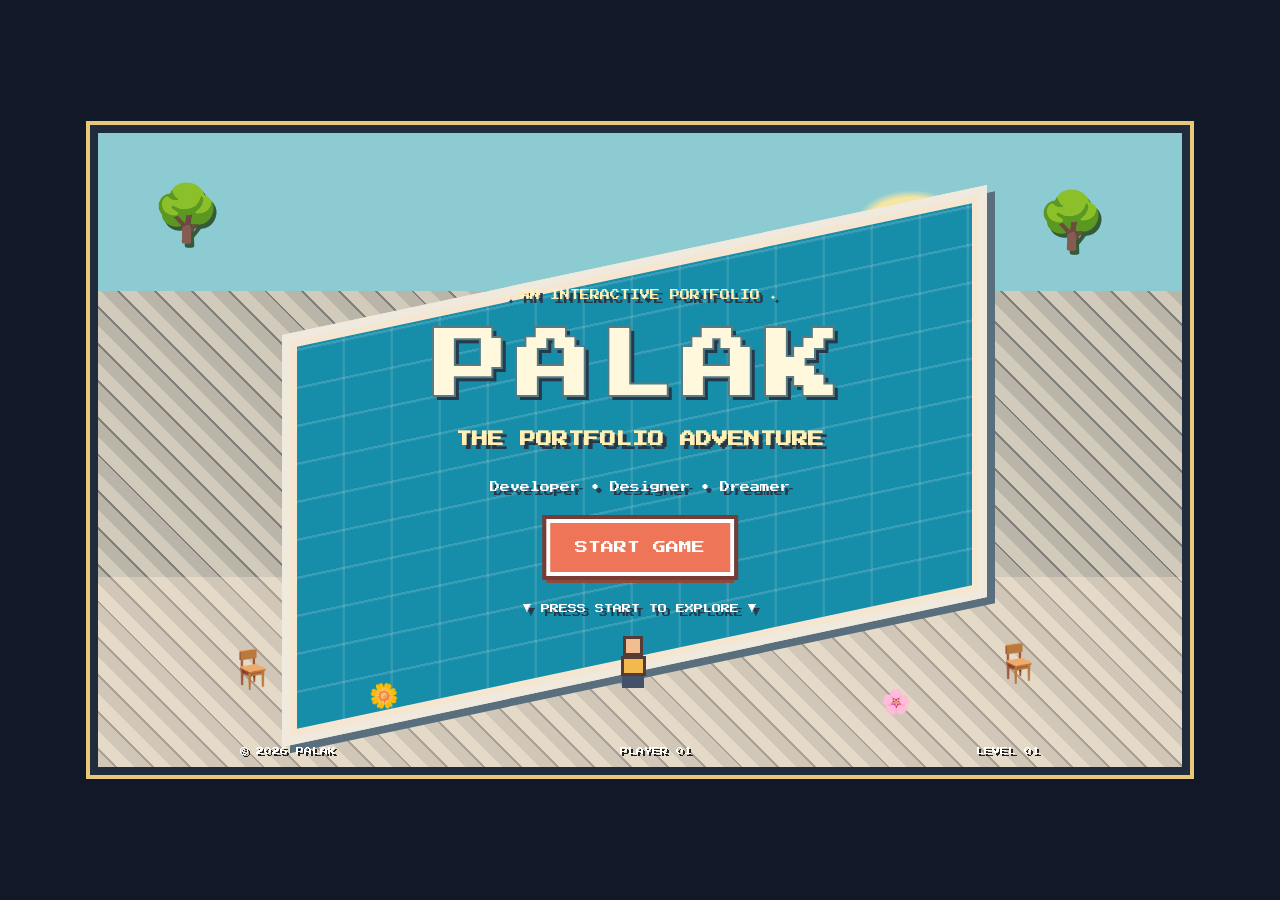
<file: welcome screen/index.html>
<!DOCTYPE html>
<html lang="en">
<head>
    <meta charset="UTF-8">
    <meta name="viewport" content="width=device-width, initial-scale=1.0">
    <title>PALAK.EXE | Portfolio Adventure</title>

    <link rel="stylesheet" href="style.css">

    <!-- Pixel font -->
    <link rel="preconnect" href="https://fonts.googleapis.com">
    <link rel="preconnect" href="https://fonts.gstatic.com" crossorigin>
    <link href="https://fonts.googleapis.com/css2?family=Press+Start+2P&display=swap" rel="stylesheet">
</head>

<body>

    <main class="game-screen">

        <div class="game-world">

            <!-- Background environment -->
            <div class="sky"></div>
            <div class="path"></div>

            <!-- Swimming pool -->
            <div class="pool">
                <div class="water"></div>
            </div>

            <!-- Decorations -->
            <div class="tree tree-one">🌳</div>
            <div class="tree tree-two">🌳</div>

            <div class="bench bench-one">🪑</div>
            <div class="bench bench-two">🪑</div>

            <div class="flower flower-one">🌼</div>
            <div class="flower flower-two">🌸</div>

            <!-- Main menu -->
            <section class="welcome-content">
                <p class="game-label">✦ AN INTERACTIVE PORTFOLIO ✦</p>

                <h1>PALAK</h1>

                <h2>THE PORTFOLIO ADVENTURE</h2>

                <p class="description">
                    Developer • Designer • Dreamer
                </p>

                <button id="startButton" class="start-button">
                    START GAME
                </button>

                <p class="press-start">▼ PRESS START TO EXPLORE ▼</p>

            </section>

            <!-- Player character placeholder -->
            <div class="player" aria-label="Pixel character">
                <div class="player-head"></div>
                <div class="player-body"></div>
                <div class="player-legs"></div>
            </div>

            <!-- Bottom information -->
            <div class="bottom-info">
                <span>© 2026 PALAK</span>
                <span>PLAYER 01</span>
                <span>LEVEL 01</span>
            </div>

        </div>
<!-- CHARACTER CREATOR SCREEN -->

<section id="characterScreen" class="character-screen hidden">

    <div class="creator-container">

        <h1>CHARACTER SELECT</h1>

        <p class="creator-subtitle">
            Choose your adventurer!
        </p>

        <!-- CHARACTER PRESETS -->

        <div class="preset-section">

            <h2>CHOOSE YOUR CHARACTER</h2>

            <div class="preset-list">

                <button class="preset-card active"
                    data-preset="explorer">
                    🧑🏻‍🌾
                    <span>EXPLORER</span>
                </button>

                <button class="preset-card"
                    data-preset="coder">
                    👩🏻‍💻
                    <span>CODER</span>
                </button>

                <button class="preset-card"
                    data-preset="artist">
                    👩🏽‍🎨
                    <span>ARTIST</span>
                </button>

                <button class="preset-card"
                    data-preset="hero">
                    🧙🏻‍♀️
                    <span>HERO</span>
                </button>

            </div>
        </div>

        <!-- CHARACTER PREVIEW -->

        <div class="character-preview">

            <h2>YOUR AVATAR</h2>

            <div id="avatar" class="avatar">
                🧑🏻‍🌾
            </div>

            <p id="characterName">THE EXPLORER</p>

        </div>

        <!-- CUSTOMIZATION OPTIONS -->

        <div class="customization">

            <h2>CUSTOMIZE YOUR CHARACTER</h2>

            <label for="skinTone">Skin Tone</label>

            <select id="skinTone">
                <option value="light">Light</option>
                <option value="medium">Medium</option>
                <option value="dark">Dark</option>
            </select>

            <label for="hairStyle">Hairstyle</label>

            <select id="hairStyle">
                <option value="short">Short</option>
                <option value="long">Long</option>
                <option value="curly">Curly</option>
            </select>

            <label for="outfit">Outfit</label>

            <select id="outfit">
                <option value="casual">Casual</option>
                <option value="hoodie">Hoodie</option>
                <option value="adventure">Adventure</option>
            </select>

            <label for="accessory">Accessories</label>

            <select id="accessory">
                <option value="none">None</option>
                <option value="glasses">Glasses</option>
                <option value="cap">Cap</option>
                <option value="headphones">Headphones</option>
            </select>

            <label for="playerName">Player Name</label>

            <input
                type="text"
                id="playerName"
                placeholder="Enter your name"
                maxlength="15"
            >

        </div>

        <button id="confirmCharacter">
            CONFIRM CHARACTER →
        </button>

    </div>

</section>
    </main>

    <script src="script.js"></script>
</body>
</html>
</file>
<file: welcome screen/style.css>
* {
    margin: 0;
    padding: 0;
    box-sizing: border-box;
}

body {
    background: #111827;
    font-family: 'Press Start 2P', monospace;
    overflow: hidden;
}

.game-screen {
    min-height: 100vh;
    display: flex;
    align-items: center;
    justify-content: center;
    padding: 20px;
}

.game-world {
    position: relative;
    width: 100%;
    max-width: 1100px;
    height: min(650px, 85vh);
    min-height: 480px;
    overflow: hidden;
    border: 8px solid #202c3b;
    outline: 4px solid #e8c77b;
    background:
        repeating-linear-gradient(
            45deg,
            #b9b5a8 0 12px,
            #817f79 12px 14px,
            #d2cabb 14px 26px
        );
    image-rendering: pixelated;
}

/* Environment */

.sky {
    position: absolute;
    inset: 0;
    background:
        radial-gradient(ellipse at 75% 15%, #f7e6a2 0 4%, transparent 5%),
        linear-gradient(#8ccbd2 0 25%, transparent 25%);
}

.path {
    position: absolute;
    left: 0;
    right: 0;
    bottom: 0;
    height: 30%;
    background: repeating-linear-gradient(
        45deg,
        #d1c7b9 0 12px,
        #aaa194 12px 14px,
        #e5d9c8 14px 26px
    );
}

/* Pool */

.pool {
    position: absolute;
    width: 65%;
    height: 65%;
    top: 20%;
    left: 17%;
    background: #f5e6d1;
    border: 8px solid #f0e9dd;
    transform: skewY(-12deg);
    box-shadow: 8px 8px #596f7d;
}

.water {
    position: absolute;
    inset: 7px;
    background-color: #168da9;
    background-image:
        repeating-linear-gradient(
            0deg,
            transparent 0 35px,
            rgba(255,255,255,.15) 36px 38px
        ),
        repeating-linear-gradient(
            90deg,
            transparent 0 45px,
            rgba(255,255,255,.12) 46px 48px
        );
    animation: waterMove 3s linear infinite;
}

@keyframes waterMove {
    from { background-position: 0 0; }
    to { background-position: 45px 35px; }
}

/* Decorations */

.tree {
    position: absolute;
    font-size: 55px;
    z-index: 2;
    filter: drop-shadow(3px 4px #345b38);
}

.tree-one {
    top: 7%;
    left: 5%;
}

.tree-two {
    top: 8%;
    right: 7%;
}

.bench {
    position: absolute;
    font-size: 38px;
    z-index: 3;
}

.bench-one {
    bottom: 12%;
    left: 12%;
}

.bench-two {
    bottom: 13%;
    right: 13%;
}

.flower {
    position: absolute;
    font-size: 24px;
}

.flower-one {
    left: 25%;
    bottom: 9%;
}

.flower-two {
    right: 25%;
    bottom: 8%;
}

/* Welcome section */

.welcome-content {
    position: absolute;
    z-index: 5;
    top: 24%;
    left: 50%;
    transform: translateX(-50%);
    width: 90%;
    text-align: center;
    color: white;
    text-shadow: 4px 4px #26394b;
}

.game-label {
    font-size: 10px;
    color: #fff0b7;
    margin-bottom: 25px;
    line-height: 2;
}

h1 {
    font-size: clamp(38px, 8vw, 75px);
    letter-spacing: 8px;
    color: #fff8dc;
    -webkit-text-stroke: 2px #557c84;
}

h2 {
    font-size: clamp(10px, 2vw, 16px);
    margin-top: 18px;
    line-height: 2;
    color: #fff0b7;
}

.description {
    font-size: 10px;
    margin: 22px 0;
    line-height: 2;
}

/* Start button */

.start-button {
    padding: 18px 25px;
    background: #ef7559;
    color: white;
    border: 4px solid white;
    outline: 4px solid #783c35;
    font-family: inherit;
    font-size: 13px;
    cursor: pointer;
    box-shadow: 0 7px #8d493c;
    transition: .15s;
}

.start-button:hover {
    background: #ff9c6e;
    transform: translateY(-4px) scale(1.05);
    box-shadow: 0 11px #8d493c;
}

.start-button:active {
    transform: translateY(4px);
    box-shadow: 0 2px #8d493c;
}

.press-start {
    margin-top: 28px;
    font-size: 9px;
    animation: blink 1s steps(2) infinite;
}

@keyframes blink {
    50% { opacity: 0; }
}

/* Character placeholder */

.player {
    position: absolute;
    bottom: 12%;
    left: 48%;
    z-index: 4;
    width: 30px;
    height: 55px;
    animation: idle 1s steps(2) infinite;
}

.player-head {
    width: 20px;
    height: 20px;
    background: #f2bd91;
    margin: auto;
    border: 3px solid #553b35;
}

.player-body {
    width: 25px;
    height: 20px;
    background: #f4b94e;
    margin: auto;
    border: 3px solid #553b35;
}

.player-legs {
    width: 22px;
    height: 12px;
    margin: auto;
    background: #43516a;
}

@keyframes idle {
    50% { transform: translateY(-3px); }
}

/* Bottom HUD */

.bottom-info {
    position: absolute;
    bottom: 12px;
    left: 0;
    width: 100%;
    display: flex;
    justify-content: space-around;
    color: white;
    font-size: 8px;
    z-index: 5;
    text-shadow: 2px 2px #222;
}

/* Mobile */

@media (max-width: 600px) {
    .game-world {
        height: 80vh;
        min-height: 480px;
    }

    .game-label {
        font-size: 8px;
    }

    .description {
        font-size: 8px;
    }

    .start-button {
        font-size: 10px;
        padding: 15px;
    }

    .tree {
        font-size: 35px;
    }

    .bottom-info {
        font-size: 6px;
    }
}
/* ============================= */
/* CHARACTER CREATOR SCREEN      */
/* ============================= */

.hidden {
    display: none !important;
}

.character-screen {
    position: fixed;
    inset: 0;
    z-index: 100;
    overflow-y: auto;
    background: linear-gradient(
        135deg,
        #171b46,
        #34366f,
        #63528e
    );
    color: #fff5dc;
    font-family: 'Press Start 2P', cursive;
    padding: 30px 15px;
}

.creator-container {
    width: 100%;
    max-width: 1000px;
    margin: auto;
    text-align: center;
}

.character-screen h1 {
    color: #ffd477;
    font-size: 26px;
    line-height: 1.8;
    text-shadow: 3px 3px #39264f;
}

.creator-subtitle {
    font-size: 11px;
    margin-bottom: 35px;
    color: #c9d8ff;
}

.character-screen h2 {
    font-size: 12px;
    line-height: 2;
    margin-bottom: 20px;
    color: #ffd477;
}

/* PRESET CHARACTERS */

.preset-section {
    margin-bottom: 30px;
}

.preset-list {
    display: grid;
    grid-template-columns: repeat(4, 1fr);
    gap: 15px;
}

.preset-card {
    background: #292e63;
    color: white;
    border: 3px solid #8995d7;
    border-radius: 12px;
    padding: 18px 8px;
    cursor: pointer;
    font-size: 35px;
    transition: 0.2s ease;
}

.preset-card span {
    display: block;
    font-family: Arial, sans-serif;
    font-size: 13px;
    font-weight: bold;
    margin-top: 12px;
}

.preset-card:hover {
    transform: translateY(-5px);
    border-color: #ffd477;
}

.preset-card.active {
    border-color: #ffd477;
    background: #454b91;
    box-shadow: 0 0 15px #ffd477;
}

/* CHARACTER PREVIEW */

.character-preview {
    background: #292e63;
    border: 3px solid #8995d7;
    border-radius: 15px;
    padding: 25px;
    margin-bottom: 30px;
}

.avatar {
    font-size: 100px;
    padding: 25px;
    margin: 15px auto;
    width: fit-content;
    background: #414b8b;
    border-radius: 15px;
}

#characterName {
    color: #ffd477;
    font-size: 13px;
}

/* CUSTOMIZATION */

.customization {
    background: #292e63;
    border: 3px solid #8995d7;
    border-radius: 15px;
    padding: 25px;
    margin-bottom: 25px;
    display: grid;
    grid-template-columns: 1fr 1fr;
    gap: 15px;
    text-align: left;
}

.customization h2 {
    grid-column: 1 / -1;
    text-align: center;
}

.customization label {
    font-family: Arial, sans-serif;
    font-size: 15px;
    font-weight: bold;
    align-self: center;
}

.customization select,
.customization input {
    width: 100%;
    padding: 12px;
    background: #171b46;
    color: white;
    border: 2px solid #8995d7;
    border-radius: 8px;
    outline: none;
}

.customization select:focus,
.customization input:focus {
    border-color: #ffd477;
}

/* CONFIRM BUTTON */

#confirmCharacter {
    background: #ffbd59;
    color: #39264f;
    border: 4px solid #fff0bc;
    border-radius: 12px;
    padding: 18px 25px;
    font-family: inherit;
    font-size: 12px;
    cursor: pointer;
    transition: 0.2s ease;
}

#confirmCharacter:hover {
    transform: scale(1.05);
    background: #ffda85;
    box-shadow: 0 0 18px #ffd477;
}

/* MOBILE RESPONSIVENESS */

@media (max-width: 600px) {

    .character-screen h1 {
        font-size: 17px;
    }

    .preset-list {
        grid-template-columns: repeat(2, 1fr);
    }

    .customization {
        grid-template-columns: 1fr;
    }

    .customization h2 {
        grid-column: auto;
    }

    .avatar {
        font-size: 75px;
    }

    #confirmCharacter {
        font-size: 9px;
    }
}
</file>
